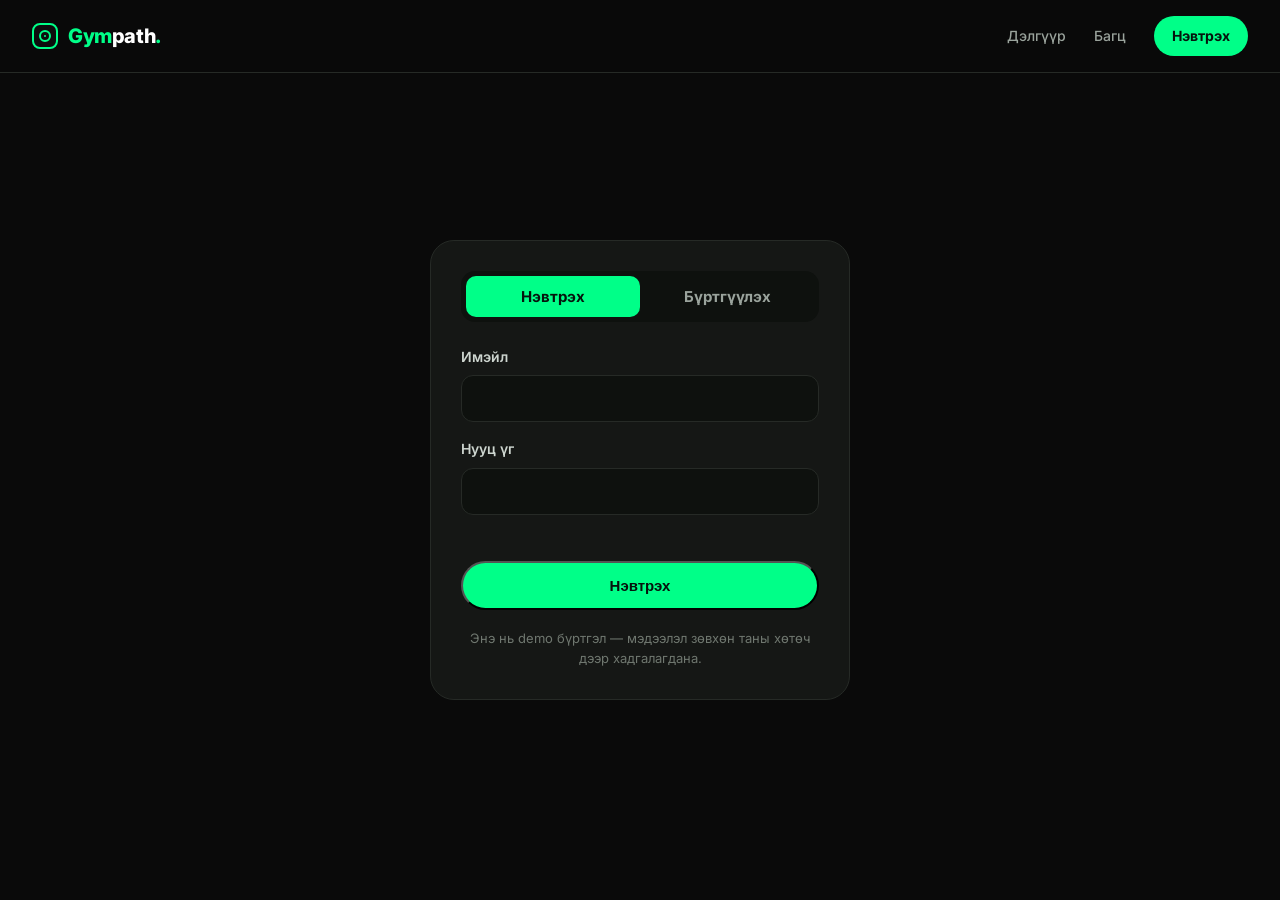
<file: account.html>
<!DOCTYPE html>
<html lang="mn">
<head>
  <meta charset="UTF-8" />
  <meta name="viewport" content="width=device-width, initial-scale=1.0" />
  <title>Нэвтрэх — Gympath</title>
  <link rel="icon" href="assets/favicon.svg" type="image/svg+xml" />
  <link rel="preconnect" href="https://fonts.googleapis.com" />
  <link rel="preconnect" href="https://fonts.gstatic.com" crossorigin />
  <link href="https://fonts.googleapis.com/css2?family=Inter:wght@400;500;600;700;800;900&display=swap" rel="stylesheet" />
  <link rel="stylesheet" href="assets/css/style.css" />
</head>
<body>
  <header class="nav scrolled" id="nav">
    <a class="brand" href="index.html"><span class="brand-mark"></span>
      <span class="brand-word"><span class="g">Gym</span>path<span class="dot">.</span></span></a>
    <nav class="nav-links"><a href="index.html#shop">Дэлгүүр</a><a href="index.html#plans">Багц</a><span id="navAuth"></span></nav>
  </header>

  <main class="auth-wrap">
    <div class="auth-card">
      <div class="auth-tabs">
        <button class="auth-tab active" data-tab="login">Нэвтрэх</button>
        <button class="auth-tab" data-tab="signup">Бүртгүүлэх</button>
      </div>

      <form id="loginForm" class="auth-form">
        <label>Имэйл<input type="email" name="email" required autocomplete="email" /></label>
        <label>Нууц үг<input type="password" name="password" required autocomplete="current-password" /></label>
        <p class="auth-err" id="loginErr"></p>
        <button class="btn btn-primary full" type="submit">Нэвтрэх</button>
      </form>

      <form id="signupForm" class="auth-form hidden">
        <label>Нэр<input type="text" name="name" required autocomplete="name" /></label>
        <label>Имэйл<input type="email" name="email" required autocomplete="email" /></label>
        <label>Нууц үг<input type="password" name="password" required minlength="6" autocomplete="new-password" /></label>
        <p class="auth-err" id="signupErr"></p>
        <button class="btn btn-primary full" type="submit">Бүртгүүлэх</button>
      </form>

      <p class="muted small auth-note">Энэ нь demo бүртгэл — мэдээлэл зөвхөн таны хөтөч дээр хадгалагдана.</p>
    </div>
  </main>

  <script src="assets/js/auth.js"></script>
  <script>
    // already logged in → profile
    if (GP.currentUser()) location.replace('profile.html');

    const tabs = document.querySelectorAll('.auth-tab');
    const forms = { login: document.getElementById('loginForm'), signup: document.getElementById('signupForm') };
    tabs.forEach(t => t.addEventListener('click', () => {
      tabs.forEach(x => x.classList.remove('active'));
      t.classList.add('active');
      Object.entries(forms).forEach(([k, f]) => f.classList.toggle('hidden', k !== t.dataset.tab));
    }));

    function afterAuth() {
      const intent = sessionStorage.getItem('gp_after');
      sessionStorage.removeItem('gp_after');
      if (intent === 'order') { GP.addOrder({ item: 'Gympath Tracker', price: 349000, type: 'device' }); location.href = 'profile.html'; return; }
      if (intent && intent.startsWith('plan:')) { GP.setPlan(intent.split(':')[1]); location.href = 'profile.html'; return; }
      location.href = 'profile.html';
    }

    document.getElementById('loginForm').addEventListener('submit', (e) => {
      e.preventDefault();
      const f = e.target;
      try { GP.login({ email: f.email.value, password: f.password.value }); afterAuth(); }
      catch (err) { document.getElementById('loginErr').textContent = err.message; }
    });
    document.getElementById('signupForm').addEventListener('submit', (e) => {
      e.preventDefault();
      const f = e.target;
      try { GP.register({ name: f.name.value, email: f.email.value, password: f.password.value }); afterAuth(); }
      catch (err) { document.getElementById('signupErr').textContent = err.message; }
    });
  </script>
</body>
</html>
</file>
<file: assets/css/style.css>
:root{
  --bg:#0a0a0a; --bg2:#0f100f; --card:#151715; --line:#262a26;
  --green:#00ff88; --green-dim:#00cc6a; --text:#ffffff; --muted:#9aa39c;
  --maxw:1180px;
}
*{box-sizing:border-box;margin:0;padding:0}
html{scroll-behavior:smooth}
body{
  background:var(--bg); color:var(--text);
  font-family:'Inter',system-ui,-apple-system,Segoe UI,Roboto,sans-serif;
  line-height:1.6; -webkit-font-smoothing:antialiased; overflow-x:hidden;
}
a{color:inherit;text-decoration:none}
img,video{display:block;max-width:100%}
.accent{color:var(--green)}
.wrap{max-width:var(--maxw);margin:0 auto;padding:0 24px;width:100%}

/* ---------- brand ---------- */
.brand{display:flex;align-items:center;gap:10px;font-weight:800}
.brand-mark{width:26px;height:26px;border-radius:8px;background:#0d0d0d;border:2px solid var(--green);
  position:relative;flex:none}
.brand-mark::before{content:"";position:absolute;inset:5px;border-radius:50%;border:2.5px solid var(--green)}
.brand-mark::after{content:"";position:absolute;inset:10px;border-radius:50%;background:var(--green)}
.brand-word{font-size:20px;letter-spacing:-.02em}
.brand-word .g{color:var(--green)}
.brand-word .dot{color:var(--green)}

/* ---------- nav ---------- */
.nav{position:fixed;top:0;left:0;right:0;z-index:50;display:flex;align-items:center;
  justify-content:space-between;padding:16px 32px;transition:background .3s,backdrop-filter .3s,border-color .3s;
  border-bottom:1px solid transparent}
.nav.scrolled{background:rgba(10,10,10,.82);backdrop-filter:blur(14px);border-bottom-color:var(--line)}
.nav-links{display:flex;align-items:center;gap:28px;font-size:14px;font-weight:500}
.nav-links a{color:var(--muted);transition:color .2s}
.nav-links a:hover{color:var(--text)}
.nav-cta{padding:9px 18px;border-radius:999px;background:var(--green);color:#06140d!important;font-weight:700}
.nav-cta:hover{background:#3affa3}

/* ---------- hero ---------- */
.hero{position:relative;min-height:100vh;display:flex;align-items:center;overflow:hidden}
.hero-video{position:absolute;inset:0;width:100%;height:100%;object-fit:cover;z-index:0}
.hero-overlay{position:absolute;inset:0;z-index:1;
  background:linear-gradient(90deg,rgba(8,8,8,.92) 0%,rgba(8,8,8,.72) 45%,rgba(8,8,8,.45) 100%),
             linear-gradient(0deg,rgba(8,8,8,.9),transparent 55%)}
.hero-content{position:relative;z-index:2;max-width:var(--maxw);margin:0 auto;padding:0 24px;width:100%}
.hero-logo{font-weight:900;font-size:clamp(56px,12vw,150px);line-height:.92;letter-spacing:-.04em}
.hero-logo .g{color:var(--green)}
.hero-logo .w{color:#fff}
.hero-logo .dot{color:var(--green)}
.hero-tagline{margin-top:22px;font-size:clamp(16px,2.4vw,22px);color:#e8efe9;max-width:620px;font-weight:500}
.pills{display:flex;flex-wrap:wrap;gap:10px;margin-top:26px;max-width:640px}
.pill{font-size:13px;font-weight:600;padding:8px 15px;border-radius:999px;border:1px solid var(--line);
  background:rgba(20,23,20,.6);color:#cfd6d0;white-space:nowrap}
.pill.on{border-color:var(--green);color:var(--green);box-shadow:0 0 0 1px rgba(0,255,136,.25)}
.hero-actions{display:flex;flex-wrap:wrap;gap:14px;margin-top:32px}
.btn{display:inline-flex;align-items:center;gap:8px;padding:14px 26px;border-radius:999px;
  font-weight:700;font-size:15px;transition:transform .15s,background .2s,border-color .2s}
.btn:hover{transform:translateY(-2px)}
.btn-primary{background:var(--green);color:#06140d}
.btn-primary:hover{background:#3affa3}
.btn-ghost{border:1px solid #3a423b;color:#fff}
.btn-ghost:hover{border-color:var(--green);color:var(--green)}
.scroll-hint{position:absolute;bottom:26px;left:50%;transform:translateX(-50%);z-index:2;
  width:26px;height:42px;border:2px solid rgba(255,255,255,.4);border-radius:14px}
.scroll-hint span{position:absolute;top:8px;left:50%;width:4px;height:8px;background:var(--green);
  border-radius:2px;transform:translateX(-50%);animation:scroll 1.6s infinite}
@keyframes scroll{0%{opacity:0;top:8px}40%{opacity:1}80%{opacity:0;top:22px}100%{opacity:0}}

/* ---------- sections ---------- */
.section{padding:110px 0;position:relative}
.section.alt{background:var(--bg2)}
.eyebrow{display:inline-block;font-size:13px;font-weight:700;letter-spacing:.12em;text-transform:uppercase;
  color:var(--green);margin-bottom:16px}
.title{font-size:clamp(30px,4.4vw,50px);font-weight:800;letter-spacing:-.03em;line-height:1.05}
.lead{margin-top:18px;color:var(--muted);font-size:clamp(15px,1.8vw,18px);max-width:680px}
.body{margin-top:18px;color:var(--muted);font-size:16px;max-width:520px}
.head{text-align:center;margin-bottom:54px;display:flex;flex-direction:column;align-items:center}
.head .lead{margin-left:auto;margin-right:auto;text-align:center}

.two-col{display:grid;grid-template-columns:1fr 1fr;gap:56px;align-items:center}
.two-col.reverse .col:first-child{order:2}

/* question cards */
.qcard{margin-top:16px;padding:16px 20px;border-radius:14px;background:var(--card);
  border:1px solid var(--line);border-left:3px solid var(--green);font-weight:600;color:#eaf1ec}

/* checks / advantages lists */
.checks{margin-top:22px;list-style:none;display:flex;flex-direction:column;gap:12px}
.checks li{position:relative;padding-left:30px;color:#d4dcd6}
.checks li::before{content:"";position:absolute;left:0;top:7px;width:16px;height:16px;border-radius:50%;
  background:radial-gradient(circle,var(--green) 0 5px,transparent 6px),rgba(0,255,136,.15)}
.adv{margin-top:24px;list-style:none;display:flex;flex-direction:column;gap:20px}
.adv li{display:flex;gap:16px;align-items:flex-start}
.adv .ic{flex:none;width:40px;height:40px;border-radius:12px;background:rgba(0,255,136,.12);
  border:1px solid rgba(0,255,136,.3);position:relative}
.adv .ic::after{content:"";position:absolute;inset:11px;border-radius:50%;border:3px solid var(--green)}
.adv h3{font-size:17px;font-weight:700}
.adv p{color:var(--muted);font-size:15px;margin-top:2px}

/* steps */
.steps{display:grid;grid-template-columns:repeat(3,1fr);gap:24px;margin-bottom:48px}
.step{background:var(--card);border:1px solid var(--line);border-radius:18px;padding:30px 26px}
.step-n{display:inline-flex;align-items:center;justify-content:center;width:44px;height:44px;border-radius:12px;
  background:rgba(0,255,136,.12);color:var(--green);font-weight:800;font-size:20px;margin-bottom:16px;
  border:1px solid rgba(0,255,136,.3)}
.step h3{font-size:19px;font-weight:700;margin-bottom:6px}
.step p{color:var(--muted);font-size:15px}

/* media cards */
.media-card{border-radius:20px;overflow:hidden;border:1px solid var(--line);background:#000;
  box-shadow:0 30px 70px rgba(0,0,0,.5)}
.media-card video{width:100%;height:100%;object-fit:cover;aspect-ratio:16/9;background:#000}
.media-card.tall video{aspect-ratio:4/5}
.media-card.wide{margin-top:18px}
.media-card.wide video{aspect-ratio:16/9}

/* app screenshot */
.shot{margin-top:34px;border-radius:20px;overflow:hidden;border:1px solid var(--line);background:#0c0e0c}
.shot img{width:100%}
.shot figcaption{padding:16px 20px;color:var(--muted);font-size:14px;text-align:center}

/* stats */
.stats{display:grid;grid-template-columns:repeat(4,1fr);gap:20px;margin-bottom:44px}
.stat{background:var(--card);border:1px solid var(--line);border-radius:18px;padding:28px 22px;text-align:center}
.stat b{display:block;font-size:clamp(38px,5vw,56px);font-weight:900;color:var(--green);letter-spacing:-.03em;line-height:1}
.stat b small{font-size:18px;font-weight:700;margin-left:4px;color:var(--green-dim)}
.stat span{display:block;margin-top:10px;color:var(--muted);font-size:14px}

/* ---------- CTA ---------- */
.cta{position:relative;min-height:78vh;display:flex;align-items:center;justify-content:center;
  text-align:center;overflow:hidden}
.cta-video{position:absolute;inset:0;width:100%;height:100%;object-fit:cover;z-index:0}
.cta-overlay{position:absolute;inset:0;z-index:1;background:rgba(8,8,8,.7)}
.cta-content{position:relative;z-index:2;padding:0 24px}
.cta-content h2{font-size:clamp(34px,6vw,68px);font-weight:900;letter-spacing:-.03em}
.cta-content p{margin-top:14px;color:#d4dcd6;font-size:clamp(16px,2vw,20px)}
.cta-content .hero-actions{justify-content:center}

/* ---------- footer ---------- */
.footer{background:#070807;border-top:1px solid var(--line);padding:48px 0}
.foot{display:flex;flex-direction:column;align-items:center;gap:10px;text-align:center}
.muted{color:var(--muted);font-size:15px}
.muted.small{font-size:13px;color:#6f776f}

/* ---------- reveal ---------- */
.reveal{opacity:0;transform:translateY(26px);transition:opacity .7s ease,transform .7s ease}
.reveal.in{opacity:1;transform:none}

/* ---------- responsive ---------- */
@media(max-width:860px){
  .nav{padding:14px 20px}
  .nav-links{gap:16px}
  .nav-links a:not(.nav-cta){display:none}
  .two-col{grid-template-columns:1fr;gap:32px}
  .two-col.reverse .col:first-child{order:0}
  .steps{grid-template-columns:1fr}
  .stats{grid-template-columns:repeat(2,1fr)}
  .section{padding:80px 0}
}
@media(prefers-reduced-motion:reduce){
  .reveal{opacity:1;transform:none;transition:none}
  .scroll-hint span{animation:none}
}

/* ---------- nav auth ---------- */
#navAuth{display:inline-flex;align-items:center;gap:18px}
.nav-user{color:#fff!important;font-weight:600}
.nav-user:hover{color:var(--green)!important}

/* ---------- feature grid ---------- */
.feature-grid{display:grid;grid-template-columns:repeat(3,1fr);gap:22px}
.fcard{background:var(--card);border:1px solid var(--line);border-radius:18px;padding:26px}
.fcard .ic{display:block;width:42px;height:42px;border-radius:12px;background:rgba(0,255,136,.12);
  border:1px solid rgba(0,255,136,.3);position:relative;margin-bottom:16px}
.fcard .ic::after{content:"";position:absolute;inset:12px;border-radius:50%;border:3px solid var(--green)}
.fcard h3{font-size:18px;font-weight:700;margin-bottom:6px}
.fcard p{color:var(--muted);font-size:15px}

/* ---------- shop ---------- */
.shop-card{display:grid;grid-template-columns:1fr 1fr;gap:0;border:1px solid var(--line);
  border-radius:24px;overflow:hidden;background:var(--card)}
.shop-media{background:#000}
.shop-media video{width:100%;height:100%;object-fit:cover;aspect-ratio:1/1}
.shop-info{padding:38px}
.shop-info h3{font-size:26px;font-weight:800}
.shop-info .muted{margin-top:8px}
.shop-info .checks{margin-top:18px}
.price-row{display:flex;align-items:center;justify-content:space-between;gap:18px;margin-top:26px;flex-wrap:wrap}
.price{font-size:34px;font-weight:900;color:#fff}

/* ---------- plans ---------- */
.plan-grid{display:grid;grid-template-columns:repeat(3,1fr);gap:22px;align-items:stretch}
.plan{position:relative;background:var(--card);border:1px solid var(--line);border-radius:22px;
  padding:32px 26px;display:flex;flex-direction:column}
.plan.featured{border-color:var(--green);box-shadow:0 0 0 1px rgba(0,255,136,.3),0 30px 60px rgba(0,0,0,.4)}
.plan-badge{position:absolute;top:-12px;left:50%;transform:translateX(-50%);background:var(--green);
  color:#06140d;font-size:12px;font-weight:700;padding:5px 14px;border-radius:999px;white-space:nowrap}
.plan h3{font-size:20px;font-weight:800}
.plan-price{font-size:40px;font-weight:900;margin:10px 0 18px;letter-spacing:-.03em}
.plan-price small{font-size:15px;font-weight:600;color:var(--muted)}
.plan ul{list-style:none;display:flex;flex-direction:column;gap:11px;margin-bottom:24px;flex:1}
.plan ul li{position:relative;padding-left:26px;color:#d4dcd6;font-size:15px}
.plan ul li::before{content:"";position:absolute;left:0;top:7px;width:14px;height:14px;border-radius:50%;
  background:radial-gradient(circle,var(--green) 0 4px,transparent 5px),rgba(0,255,136,.15)}
.btn.full{width:100%;justify-content:center}

/* ---------- toast ---------- */
.toast{position:fixed;left:50%;bottom:28px;transform:translateX(-50%) translateY(20px);z-index:80;
  background:#0f1a13;border:1px solid var(--green);color:#eafff4;padding:14px 22px;border-radius:999px;
  font-weight:600;font-size:15px;opacity:0;pointer-events:none;transition:opacity .3s,transform .3s;
  box-shadow:0 18px 40px rgba(0,0,0,.5)}
.toast.show{opacity:1;transform:translateX(-50%) translateY(0)}

/* ---------- auth ---------- */
.auth-wrap{min-height:100vh;display:flex;align-items:center;justify-content:center;padding:100px 20px 60px}
.auth-card{width:100%;max-width:420px;background:var(--card);border:1px solid var(--line);
  border-radius:24px;padding:30px}
.auth-tabs{display:flex;background:#0e110e;border-radius:14px;padding:5px;margin-bottom:24px}
.auth-tab{flex:1;border:none;background:transparent;color:var(--muted);font-weight:700;font-size:15px;
  padding:11px;border-radius:10px;cursor:pointer;font-family:inherit}
.auth-tab.active{background:var(--green);color:#06140d}
.auth-form{display:flex;flex-direction:column;gap:16px}
.auth-form.hidden{display:none}
.auth-form label{display:flex;flex-direction:column;gap:7px;font-size:14px;font-weight:600;color:#cdd5cf}
.auth-form input{background:#0e110e;border:1px solid var(--line);border-radius:12px;padding:13px 15px;
  color:#fff;font-size:15px;font-family:inherit}
.auth-form input:focus{outline:none;border-color:var(--green)}
.auth-err{color:#ff6b6b;font-size:14px;min-height:18px;margin:-4px 0 0}
.auth-note{text-align:center;margin-top:18px}

/* ---------- profile ---------- */
.profile-wrap{padding:120px 0 80px;min-height:100vh}
.profile-head{display:flex;align-items:center;gap:20px;margin-bottom:40px}
.avatar{width:72px;height:72px;border-radius:20px;background:rgba(0,255,136,.15);border:1px solid rgba(0,255,136,.4);
  display:flex;align-items:center;justify-content:center;font-size:30px;font-weight:900;color:var(--green);flex:none}
.profile-head h1{font-size:28px;font-weight:800}
.profile-grid{display:grid;grid-template-columns:1fr 1fr;gap:22px;margin-bottom:30px}
.panel{background:var(--card);border:1px solid var(--line);border-radius:20px;padding:28px}
.panel h2{font-size:18px;font-weight:700;margin-bottom:16px}
.current-plan{font-size:24px;font-weight:800;color:var(--green);margin-bottom:6px}
.plan-switch{display:flex;gap:10px;margin-top:14px}
.chip{border:1px solid var(--line);background:#0e110e;color:#cdd5cf;font-weight:700;font-size:14px;
  padding:9px 18px;border-radius:999px;cursor:pointer;font-family:inherit}
.chip.active{background:var(--green);color:#06140d;border-color:var(--green)}
.order{display:flex;justify-content:space-between;align-items:center;gap:14px;padding:14px 0;
  border-bottom:1px solid var(--line)}
.order:last-child{border-bottom:none}
.order-price{font-weight:800;color:var(--green);white-space:nowrap}
.profile-actions{display:flex;gap:14px;flex-wrap:wrap}

@media(max-width:860px){
  .feature-grid{grid-template-columns:1fr}
  .shop-card{grid-template-columns:1fr}
  .shop-media video{aspect-ratio:16/9}
  .plan-grid{grid-template-columns:1fr}
  .profile-grid{grid-template-columns:1fr}
}
</file>
